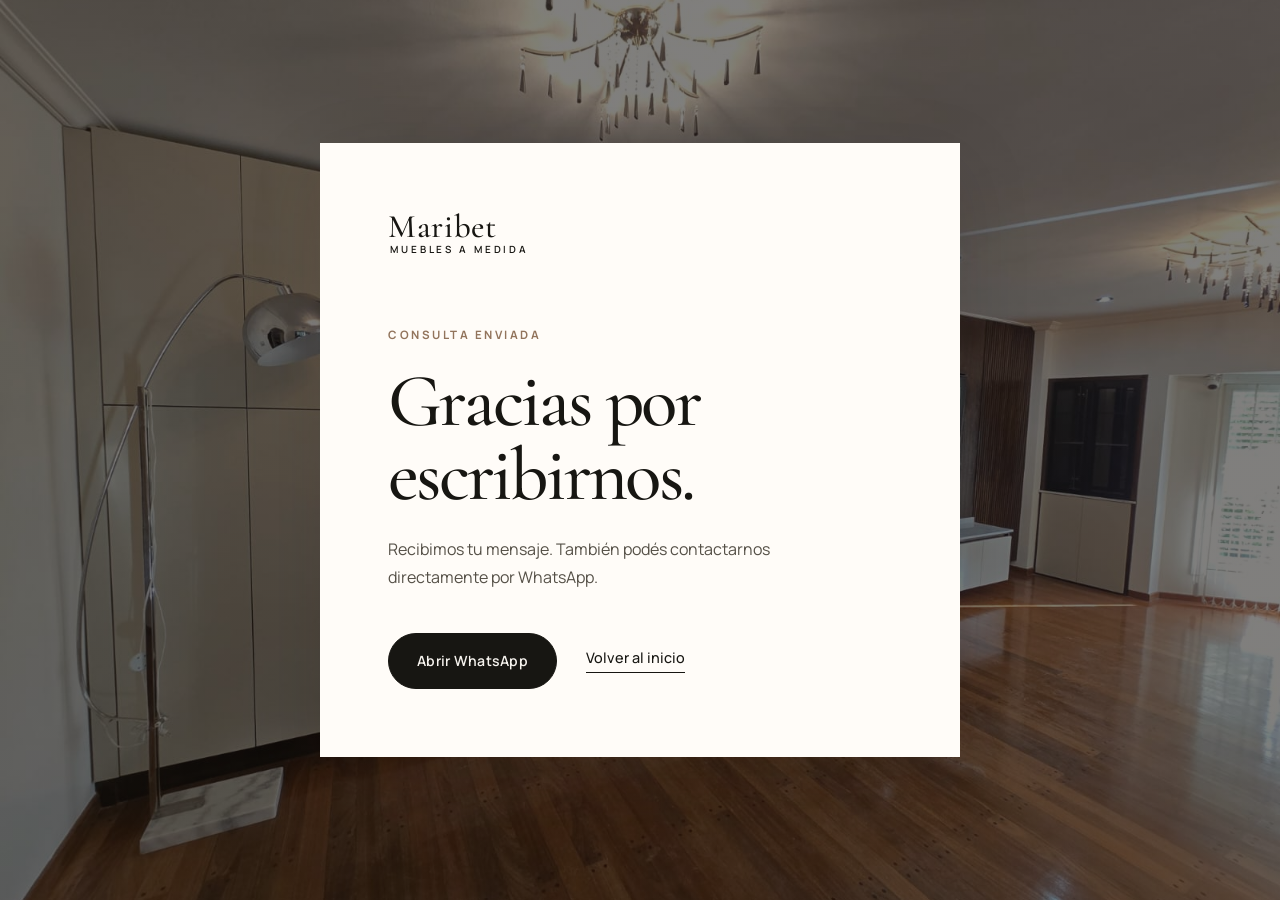
<file: gracias.html>
<!doctype html>
<html lang="es-AR">
  <head>
    <meta charset="utf-8">
    <meta name="viewport" content="width=device-width, initial-scale=1">
    <title>Consulta enviada | Maribet Muebles</title>
    <meta name="robots" content="noindex">
    <link rel="icon" href="assets/icons/favicon.svg" type="image/svg+xml">
    <link rel="preconnect" href="https://fonts.googleapis.com">
    <link rel="preconnect" href="https://fonts.gstatic.com" crossorigin>
    <link
      href="https://fonts.googleapis.com/css2?family=Cormorant+Garamond:wght@400;500;600&family=Manrope:wght@400;500;600;700&display=swap"
      rel="stylesheet"
    >
    <link rel="stylesheet" href="styles.css">
  </head>
  <body class="thanks-page">
    <main class="thanks">
      <div class="thanks-card">
        <a class="brand" href="index.html" aria-label="Maribet, muebles a medida">
          <span class="brand-name">Maribet</span>
          <span class="brand-detail">Muebles a medida</span>
        </a>
        <p class="eyebrow dark">Consulta enviada</p>
        <h1>Gracias por escribirnos.</h1>
        <p>Recibimos tu mensaje. También podés contactarnos directamente por WhatsApp.</p>
        <div class="thanks-actions">
          <a
            class="button"
            href="https://wa.me/5491169987735?text=Hola%2C%20quisiera%20consultar%20por%20un%20mueble%20a%20medida."
            target="_blank"
            rel="noopener noreferrer"
          >
            Abrir WhatsApp
          </a>
          <a class="text-link dark-link" href="index.html">Volver al inicio</a>
        </div>
      </div>
    </main>
  </body>
</html>
</file>
<file: styles.css>
:root {
  --ink: #171612;
  --ink-soft: #555047;
  --cream: #f6f3ee;
  --paper: #fffcf8;
  --sand: #d3c4ae;
  --wood: #92745c;
  --line: rgba(23, 22, 18, 0.13);
  --shadow: 0 20px 70px rgba(24, 20, 15, 0.12);
  --font-title: "Cormorant Garamond", Georgia, serif;
  --font-body: "Manrope", Arial, sans-serif;
}

*,
*::before,
*::after {
  box-sizing: border-box;
}

html {
  scroll-behavior: smooth;
}

body {
  margin: 0;
  color: var(--ink);
  background: var(--cream);
  font-family: var(--font-body);
  -webkit-font-smoothing: antialiased;
}

body.menu-open {
  overflow: hidden;
}

body.lightbox-open {
  overflow: hidden;
}

img {
  display: block;
  max-width: 100%;
}

a {
  color: inherit;
  text-decoration: none;
}

p {
  margin: 0;
  color: var(--ink-soft);
  line-height: 1.7;
}

h1,
h2 {
  margin: 0;
  font-family: var(--font-title);
  font-weight: 500;
  letter-spacing: -0.035em;
  line-height: 0.98;
}

h1 {
  max-width: 670px;
  color: #fff;
  font-size: clamp(3.2rem, 7.2vw, 6.8rem);
}

h2 {
  font-size: clamp(2.7rem, 5vw, 4.5rem);
}

.container {
  width: min(1320px, calc(100% - 56px));
  margin: 0 auto;
}

.section {
  padding: clamp(76px, 9vw, 124px) 0;
}

.eyebrow {
  margin-bottom: 22px;
  color: rgba(255, 255, 255, 0.76);
  font-size: 0.72rem;
  font-weight: 700;
  letter-spacing: 0.22em;
  line-height: 1.4;
  text-transform: uppercase;
}

.eyebrow.dark {
  color: var(--wood);
}

.button {
  display: inline-flex;
  align-items: center;
  justify-content: center;
  min-height: 56px;
  padding: 0 28px;
  border: 1px solid var(--ink);
  border-radius: 999px;
  color: var(--cream);
  background: var(--ink);
  font-size: 0.88rem;
  font-weight: 600;
  letter-spacing: 0.02em;
  transition: background 180ms ease, color 180ms ease, transform 180ms ease;
}

.button:hover,
.button:focus-visible {
  color: var(--ink);
  background: var(--sand);
  transform: translateY(-1px);
}

.button-small {
  min-height: 45px;
  padding: 0 22px;
}

.site-header {
  position: fixed;
  z-index: 20;
  top: 0;
  right: 0;
  left: 0;
  color: #fff;
  transition: color 220ms ease, background 220ms ease, box-shadow 220ms ease;
}

.site-header.scrolled,
.site-header.menu-visible {
  color: var(--ink);
  background: rgba(246, 243, 238, 0.96);
  box-shadow: 0 1px 0 var(--line);
  backdrop-filter: blur(16px);
}

.header-inner {
  display: flex;
  align-items: center;
  justify-content: space-between;
  min-height: 88px;
}

.brand {
  display: inline-flex;
  flex-direction: column;
  gap: 1px;
  line-height: 1;
}

.site-header .brand {
  position: relative;
  z-index: 2;
}

.brand-name {
  font-family: var(--font-title);
  font-size: 2.05rem;
  font-weight: 500;
  letter-spacing: 0.02em;
}

.brand-detail {
  margin-left: 2px;
  font-size: 0.62rem;
  font-weight: 600;
  letter-spacing: 0.29em;
  text-transform: uppercase;
}

.nav {
  display: flex;
  align-items: center;
  gap: 34px;
  font-size: 0.86rem;
  font-weight: 500;
}

.nav > a:not(.button) {
  position: relative;
  padding: 10px 0;
}

.nav > a:not(.button)::after {
  position: absolute;
  right: 0;
  bottom: 5px;
  left: 0;
  height: 1px;
  background: currentColor;
  content: "";
  transform: scaleX(0);
  transform-origin: right;
  transition: transform 180ms ease;
}

.nav > a:not(.button):hover::after,
.nav > a:not(.button):focus-visible::after {
  transform: scaleX(1);
  transform-origin: left;
}

.site-header:not(.scrolled):not(.menu-visible) .button {
  border-color: rgba(255, 255, 255, 0.55);
  color: #fff;
  background: rgba(17, 16, 14, 0.28);
}

.site-header:not(.scrolled):not(.menu-visible) .button:hover {
  border-color: var(--cream);
  color: var(--ink);
  background: var(--cream);
}

.menu-toggle {
  display: none;
  width: 48px;
  height: 48px;
  padding: 0;
  border: 0;
  color: currentColor;
  background: transparent;
}

.menu-toggle span {
  display: block;
  width: 26px;
  height: 1px;
  margin: 7px auto;
  background: currentColor;
  transition: transform 180ms ease;
}

.menu-toggle[aria-expanded="true"] span:first-child {
  transform: translateY(4px) rotate(45deg);
}

.menu-toggle[aria-expanded="true"] span:last-child {
  transform: translateY(-4px) rotate(-45deg);
}

.hero {
  position: relative;
  display: flex;
  flex-direction: column;
  justify-content: end;
  min-height: min(920px, 100svh);
  color: #fff;
  overflow: hidden;
}

.hero-image,
.hero-shade {
  position: absolute;
  inset: 0;
  width: 100%;
  height: 100%;
}

.hero-image {
  object-fit: cover;
  object-position: center 52%;
}

.hero-shade {
  background:
    linear-gradient(180deg, rgba(16, 14, 12, 0.28) 0%, rgba(16, 14, 12, 0.1) 30%, rgba(16, 14, 12, 0.77) 100%),
    linear-gradient(90deg, rgba(16, 14, 12, 0.28), transparent 58%);
}

.hero-content {
  position: relative;
  z-index: 1;
  padding-top: 130px;
  padding-bottom: clamp(112px, 12vh, 150px);
}

.hero-copy {
  max-width: 530px;
  margin-top: 29px;
  color: rgba(255, 255, 255, 0.86);
  font-size: clamp(1rem, 1.4vw, 1.1rem);
}

.hero-actions {
  display: flex;
  align-items: center;
  gap: 30px;
  margin-top: 44px;
}

.hero-actions .button {
  border-color: #fff;
  color: var(--ink);
  background: var(--cream);
}

.hero-actions .button:hover {
  border-color: var(--sand);
  background: var(--sand);
}

.text-link {
  padding-bottom: 5px;
  border-bottom: 1px solid rgba(255, 255, 255, 0.65);
  font-size: 0.9rem;
  font-weight: 500;
}

.hero-facts {
  position: absolute;
  z-index: 1;
  right: 0;
  bottom: 0;
  left: 0;
  display: grid;
  grid-template-columns: repeat(3, 1fr);
  border-top: 1px solid rgba(255, 255, 255, 0.27);
}

.hero-facts p {
  display: flex;
  align-items: baseline;
  gap: 16px;
  min-height: 78px;
  color: rgba(255, 255, 255, 0.72);
}

.hero-facts p + p {
  padding-left: 42px;
  border-left: 1px solid rgba(255, 255, 255, 0.27);
}

.hero-facts strong {
  color: #fff;
  font-family: var(--font-title);
  font-size: 2.35rem;
  font-weight: 500;
}

.hero-facts span {
  font-size: 0.79rem;
  letter-spacing: 0.04em;
  text-transform: uppercase;
}

.intro-grid {
  display: grid;
  grid-template-columns: minmax(360px, 1fr) minmax(350px, 0.82fr);
  gap: clamp(54px, 9vw, 126px);
  align-items: end;
}

.intro-copy {
  display: flex;
  flex-direction: column;
  gap: 35px;
}

.intro-copy p {
  max-width: 490px;
  font-size: 1.04rem;
}

.services {
  display: flex;
  flex-wrap: wrap;
  gap: 10px;
}

.services span {
  padding: 14px 20px;
  border: 1px solid var(--line);
  border-radius: 999px;
  color: var(--ink);
  font-size: 0.86rem;
}

.projects {
  background: var(--paper);
}

.projects-heading {
  display: flex;
  justify-content: space-between;
  gap: 80px;
  margin-bottom: clamp(42px, 6vw, 68px);
}

.projects-heading > p {
  max-width: 390px;
  align-self: end;
}

.gallery {
  display: grid;
  grid-template-columns: repeat(3, 1fr);
  grid-auto-rows: clamp(265px, 31vw, 430px);
  gap: 18px;
}

.project-card {
  position: relative;
  margin: 0;
  overflow: hidden;
  background: #e4ddd3;
}

.project-trigger {
  position: relative;
  display: block;
  width: 100%;
  height: 100%;
  padding: 0;
  border: 0;
  color: inherit;
  background: transparent;
  cursor: zoom-in;
}

.project-trigger:focus-visible {
  outline: 3px solid var(--wood);
  outline-offset: -3px;
}

.project-trigger img {
  width: 100%;
  height: 100%;
  object-fit: cover;
  transition: transform 650ms cubic-bezier(0.18, 0.7, 0.2, 1);
}

.project-trigger:hover img,
.project-trigger:focus-visible img {
  transform: scale(1.035);
}

.project-trigger::after {
  position: absolute;
  inset: 35% 0 0;
  background: linear-gradient(to bottom, transparent, rgba(17, 15, 13, 0.67));
  content: "";
}

.project-wide {
  grid-column: span 2;
}

.project-tall {
  grid-row: span 2;
}

.project-caption {
  position: absolute;
  z-index: 1;
  right: 28px;
  bottom: 25px;
  left: 28px;
  color: #fff;
  font-family: var(--font-title);
  font-size: clamp(1.45rem, 2vw, 1.8rem);
  line-height: 1.15;
  text-align: left;
}

.project-caption span {
  display: block;
  margin-bottom: 7px;
  color: rgba(255, 255, 255, 0.78);
  font-family: var(--font-body);
  font-size: 0.69rem;
  font-weight: 600;
  letter-spacing: 0.19em;
  text-transform: uppercase;
}

.contact {
  color: #fff;
  background: var(--ink);
}

.contact-grid {
  display: grid;
  grid-template-columns: 0.84fr 1fr;
  gap: clamp(55px, 10vw, 126px);
}

.contact h2 {
  margin-bottom: 27px;
}

.contact-copy > p:not(.eyebrow) {
  max-width: 455px;
  margin-bottom: 42px;
  color: rgba(255, 255, 255, 0.69);
}

.contact-copy .button {
  border-color: var(--sand);
  color: var(--ink);
  background: var(--sand);
}

.contact-copy .button:hover {
  background: var(--cream);
}

.contact-data {
  display: grid;
  gap: 25px;
  margin: 54px 0 0;
  padding-top: 34px;
  border-top: 1px solid rgba(255, 255, 255, 0.16);
}

.contact-data dt {
  margin-bottom: 8px;
  color: rgba(255, 255, 255, 0.47);
  font-size: 0.69rem;
  font-weight: 700;
  letter-spacing: 0.19em;
  text-transform: uppercase;
}

.contact-data dd {
  margin: 0;
  color: #fff;
  font-size: 0.96rem;
}

.contact-data a {
  text-decoration: underline;
  text-underline-offset: 4px;
}

.contact-form {
  display: flex;
  flex-direction: column;
  gap: 22px;
  padding: clamp(28px, 5vw, 50px);
  color: var(--ink);
  background: var(--paper);
}

.hidden-field {
  position: absolute;
  left: -9999px;
}

.field-row {
  display: grid;
  grid-template-columns: repeat(2, 1fr);
  gap: 20px;
}

.contact-form label {
  display: flex;
  flex-direction: column;
  gap: 10px;
  color: var(--ink);
  font-size: 0.78rem;
  font-weight: 600;
  letter-spacing: 0.04em;
}

.contact-form input,
.contact-form select,
.contact-form textarea {
  width: 100%;
  border: 0;
  border-bottom: 1px solid #c7bcae;
  border-radius: 0;
  color: var(--ink);
  background: transparent;
  font: 400 0.95rem var(--font-body);
  transition: border-color 180ms ease;
}

.contact-form input,
.contact-form select {
  height: 48px;
}

.contact-form textarea {
  padding: 14px 0;
  resize: vertical;
}

.contact-form input:focus,
.contact-form select:focus,
.contact-form textarea:focus {
  border-color: var(--ink);
  outline: 0;
}

.button-submit {
  width: 100%;
  margin-top: 12px;
  border-radius: 0;
  cursor: pointer;
}

.form-note {
  color: #766e63;
  font-size: 0.78rem;
  line-height: 1.55;
  text-align: center;
}

.lightbox {
  position: fixed;
  z-index: 40;
  inset: 0;
  display: grid;
  padding: clamp(20px, 3vw, 38px);
  place-items: center;
  background: rgba(15, 14, 12, 0.94);
}

.lightbox[hidden] {
  display: none;
}

.lightbox-dialog {
  position: relative;
  display: flex;
  align-items: center;
  justify-content: center;
  width: min(100%, 1400px);
  height: 100%;
  gap: clamp(15px, 3vw, 42px);
}

.lightbox-content {
  display: flex;
  flex-direction: column;
  gap: 17px;
  max-width: min(78vw, 1120px);
  max-height: 100%;
  margin: 0;
}

.lightbox-content img {
  display: block;
  width: auto;
  max-width: 100%;
  max-height: calc(100vh - 142px);
  margin: 0 auto;
  object-fit: contain;
}

.lightbox-content figcaption {
  display: flex;
  align-items: baseline;
  justify-content: center;
  gap: 15px;
  color: #fff;
}

.lightbox-content figcaption span {
  color: var(--sand);
  font-size: 0.68rem;
  font-weight: 700;
  letter-spacing: 0.2em;
  text-transform: uppercase;
}

.lightbox-content figcaption strong {
  font-family: var(--font-title);
  font-size: clamp(1.45rem, 2vw, 1.8rem);
  font-weight: 500;
}

.lightbox-close,
.lightbox-arrow {
  display: grid;
  flex-shrink: 0;
  border: 1px solid rgba(255, 255, 255, 0.38);
  color: #fff;
  background: transparent;
  cursor: pointer;
  place-items: center;
  transition: border-color 180ms ease, background 180ms ease;
}

.lightbox-close:hover,
.lightbox-close:focus-visible,
.lightbox-arrow:hover,
.lightbox-arrow:focus-visible {
  border-color: var(--sand);
  background: rgba(255, 255, 255, 0.1);
}

.lightbox-close {
  position: absolute;
  z-index: 1;
  top: 0;
  right: 0;
  width: 52px;
  height: 52px;
}

.lightbox-close span {
  position: absolute;
  width: 25px;
  height: 1px;
  background: currentColor;
  transform: rotate(45deg);
}

.lightbox-close span:last-child {
  transform: rotate(-45deg);
}

.lightbox-arrow {
  width: 54px;
  height: 54px;
  border-radius: 50%;
}

.lightbox-arrow svg {
  width: 25px;
  height: 25px;
  fill: none;
  stroke: currentColor;
  stroke-width: 1.4;
}

.floating-whatsapp {
  position: fixed;
  z-index: 15;
  right: max(24px, calc((100vw - 1380px) / 2));
  bottom: 26px;
  display: grid;
  width: 60px;
  height: 60px;
  place-items: center;
  border-radius: 50%;
  color: #fff;
  background: #1f9c55;
  box-shadow: 0 12px 35px rgba(22, 81, 43, 0.3);
  transition: transform 180ms ease, background 180ms ease;
}

.floating-whatsapp:hover,
.floating-whatsapp:focus-visible {
  background: #187c43;
  transform: translateY(-3px);
}

.floating-whatsapp svg {
  width: 29px;
  height: 29px;
  fill: currentColor;
}

.site-footer {
  padding: 31px 0 34px;
  color: var(--ink);
  background: var(--cream);
}

.footer-inner {
  display: flex;
  align-items: center;
  justify-content: space-between;
  gap: 30px;
}

.site-footer .brand-name {
  font-size: 1.72rem;
}

.site-footer p {
  font-size: 0.78rem;
}

.thanks-page {
  min-height: 100vh;
  background:
    linear-gradient(rgba(20, 18, 15, 0.54), rgba(20, 18, 15, 0.54)),
    url("assets/images/hero-living-maribet.jpg") center / cover;
}

.thanks {
  display: grid;
  min-height: 100vh;
  padding: 26px;
  place-items: center;
}

.thanks-card {
  width: min(640px, 100%);
  padding: clamp(38px, 8vw, 68px);
  background: var(--paper);
  box-shadow: var(--shadow);
}

.thanks-card .brand {
  margin-bottom: clamp(48px, 8vw, 72px);
}

.thanks-card h1 {
  margin-bottom: 24px;
  color: var(--ink);
  font-size: clamp(3rem, 7vw, 4.7rem);
}

.thanks-card > p:not(.eyebrow) {
  max-width: 430px;
}

.thanks-actions {
  display: flex;
  align-items: center;
  gap: 29px;
  margin-top: 42px;
}

.dark-link {
  border-bottom-color: var(--ink);
}

.js .reveal {
  opacity: 0;
  transform: translateY(24px);
  transition: opacity 600ms ease, transform 600ms ease;
}

.js .reveal.visible {
  opacity: 1;
  transform: translateY(0);
}

@media (max-width: 960px) {
  .container {
    width: min(100% - 42px, 720px);
  }

  .menu-toggle {
    z-index: 2;
    display: block;
  }

  .nav {
    position: fixed;
    top: 0;
    right: 0;
    left: 0;
    display: none;
    flex-direction: column;
    align-items: stretch;
    gap: 8px;
    padding: 108px 21px 28px;
    color: var(--ink);
    background: var(--cream);
    box-shadow: 0 18px 35px rgba(20, 18, 15, 0.13);
  }

  .nav.is-open {
    display: flex;
  }

  .nav > a:not(.button) {
    padding: 16px 0;
    border-bottom: 1px solid var(--line);
  }

  .nav .button {
    margin-top: 14px;
  }

  .hero {
    min-height: 770px;
  }

  .hero-content {
    padding-bottom: 152px;
  }

  .hero-facts {
    width: calc(100% - 42px);
  }

  .hero-facts p {
    flex-direction: column;
    justify-content: center;
    gap: 3px;
    min-height: 96px;
  }

  .hero-facts p + p {
    padding-left: 20px;
  }

  .hero-facts strong {
    font-size: 1.72rem;
  }

  .hero-facts span {
    font-size: 0.62rem;
  }

  .intro-grid,
  .contact-grid {
    grid-template-columns: 1fr;
  }

  .projects-heading {
    flex-direction: column;
    gap: 28px;
  }

  .gallery {
    grid-template-columns: repeat(2, 1fr);
    grid-auto-rows: clamp(280px, 54vw, 390px);
  }
}

@media (max-width: 640px) {
  .container {
    width: calc(100% - 34px);
  }

  .header-inner {
    min-height: 78px;
  }

  .brand-name {
    font-size: 1.78rem;
  }

  .brand-detail {
    font-size: 0.54rem;
  }

  .hero {
    min-height: 100svh;
  }

  .hero-image {
    object-position: 58% center;
  }

  .hero-content {
    padding-top: 116px;
    padding-bottom: 188px;
  }

  h1 {
    font-size: clamp(2.9rem, 15vw, 3.8rem);
  }

  .hero-copy {
    margin-top: 22px;
  }

  .hero-actions {
    flex-direction: column;
    align-items: stretch;
    gap: 22px;
    margin-top: 34px;
  }

  .text-link {
    align-self: center;
  }

  .hero-facts {
    grid-template-columns: 1fr;
  }

  .hero-facts p {
    flex-direction: row;
    justify-content: flex-start;
    gap: 13px;
    min-height: 44px;
  }

  .hero-facts p + p {
    padding-left: 0;
    border-top: 1px solid rgba(255, 255, 255, 0.2);
    border-left: 0;
  }

  .hero-facts strong {
    min-width: 82px;
    font-size: 1.42rem;
  }

  .section {
    padding: 68px 0;
  }

  .intro-grid {
    gap: 38px;
  }

  .gallery {
    display: flex;
    flex-direction: column;
  }

  .project-card,
  .project-tall {
    height: 380px;
  }

  .project-caption {
    right: 21px;
    bottom: 20px;
    left: 21px;
  }

  .field-row {
    grid-template-columns: 1fr;
  }

  .contact-form {
    padding: 27px 21px;
  }

  .lightbox {
    padding: 68px 17px 18px;
  }

  .lightbox-dialog {
    display: grid;
    grid-template-columns: 1fr 1fr;
    grid-template-rows: 1fr auto;
    gap: 14px;
  }

  .lightbox-close {
    top: -51px;
    width: 46px;
    height: 46px;
  }

  .lightbox-content {
    grid-column: 1 / -1;
    grid-row: 1;
    max-width: 100%;
    align-self: center;
  }

  .lightbox-content img {
    max-height: calc(100svh - 196px);
  }

  .lightbox-content figcaption {
    flex-direction: column;
    align-items: center;
    gap: 6px;
  }

  .lightbox-arrow {
    grid-row: 2;
    width: 100%;
    height: 48px;
    border-radius: 0;
  }

  .lightbox-prev {
    grid-column: 1;
  }

  .lightbox-next {
    grid-column: 2;
  }

  .floating-whatsapp {
    right: 18px;
    bottom: 18px;
    width: 54px;
    height: 54px;
  }

  .footer-inner {
    flex-direction: column;
    align-items: start;
  }

  .thanks {
    padding: 17px;
  }

  .thanks-actions {
    flex-direction: column;
    align-items: stretch;
  }

  .thanks-actions .dark-link {
    align-self: center;
  }
}

@media (prefers-reduced-motion: reduce) {
  *,
  *::before,
  *::after {
    scroll-behavior: auto !important;
    transition-duration: 0.01ms !important;
    animation-duration: 0.01ms !important;
  }

  .js .reveal {
    opacity: 1;
    transform: none;
  }
}
</file>
